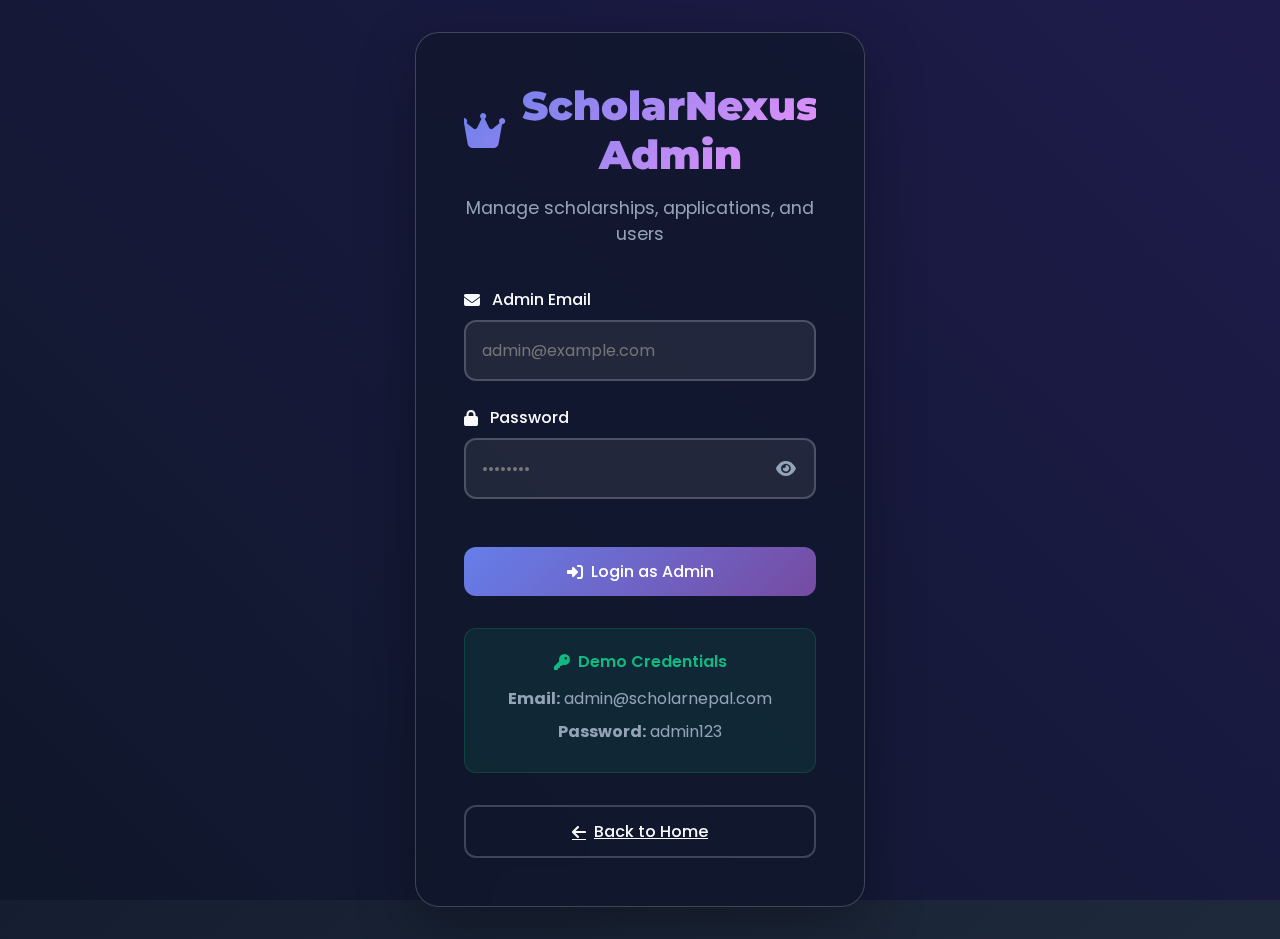
<file: admin.html>
<!DOCTYPE html>
<html lang="en">
<head>
  <meta charset="UTF-8">
  <meta name="viewport" content="width=device-width, initial-scale=1.0">
  <title>ScholarNexus - Admin Portal</title>
  <link rel="stylesheet" href="https://cdnjs.cloudflare.com/ajax/libs/font-awesome/6.4.0/css/all.min.css">
  <link href="https://fonts.googleapis.com/css2?family=Poppins:wght@300;400;500;600;700&family=Montserrat:wght@800;900&display=swap" rel="stylesheet">
  <link rel="stylesheet" href="styles.css">
  <link rel="stylesheet" href="admin.css">
</head>
<body>
  <!-- Background -->
  <div class="bg-3d"></div>
  <div class="particles-container"></div>

  <!-- Login Section -->
  <section id="loginSection" class="admin-auth-section active">
    <div class="container">
      <div class="admin-login-container">
        <div class="admin-login-header">
          <div class="admin-login-logo">
            <i class="fas fa-crown"></i>
            ScholarNexus Admin
          </div>
          <p class="admin-login-tagline">Manage scholarships, applications, and users</p>
        </div>
        
        <form id="adminLoginForm" class="admin-login-form">
          <div class="admin-form-group">
            <label for="adminLoginEmail">
              <i class="fas fa-envelope"></i> Admin Email
            </label>
            <input type="email" id="adminLoginEmail" placeholder="admin@example.com" required>
          </div>
          
          <div class="admin-form-group">
            <label for="adminLoginPassword">
              <i class="fas fa-lock"></i> Password
            </label>
            <div class="password-input">
              <input type="password" id="adminLoginPassword" placeholder="••••••••" required>
              <button type="button" class="toggle-password">
                <i class="fas fa-eye"></i>
              </button>
            </div>
          </div>
          
          <button type="submit" class="btn btn-primary btn-block admin-login-btn">
            <i class="fas fa-sign-in-alt"></i>
            Login as Admin
          </button>
          
          <div class="admin-demo-credentials">
            <div class="demo-title">
              <i class="fas fa-key"></i>
              Demo Credentials
            </div>
            <div class="demo-creds">
              <p><strong>Email:</strong> admin@scholarnepal.com</p>
              <p><strong>Password:</strong> admin123</p>
            </div>
          </div>
          
          <div class="admin-back-link">
            <a href="index.html" class="btn btn-outline btn-block">
              <i class="fas fa-arrow-left"></i>
              Back to Home
            </a>
          </div>
        </form>
      </div>
    </div>
  </section>

  <!-- Admin Dashboard -->
  <section id="dashboardSection" class="admin-dashboard-section">
    <!-- Sidebar -->
    <nav class="admin-sidebar">
      <div class="sidebar-header">
        <div class="admin-logo">
          <i class="fas fa-crown"></i>
          ScholarNexus
          <div class="logo-sub">Admin Panel</div>
        </div>
      </div>
      
      <div class="sidebar-menu">
        <a href="#" class="sidebar-link active" data-tab="dashboard">
          <i class="fas fa-tachometer-alt"></i>
          <span>Dashboard</span>
        </a>
        <a href="#" class="sidebar-link" data-tab="scholarships">
          <i class="fas fa-graduation-cap"></i>
          <span>Scholarships</span>
        </a>
        <a href="#" class="sidebar-link" data-tab="applications">
          <i class="fas fa-paper-plane"></i>
          <span>Applications</span>
        </a>
        <a href="#" class="sidebar-link" data-tab="contacts">
          <i class="fas fa-address-book"></i>
          <span>Contacts</span>
        </a>
        <a href="#" class="sidebar-link" data-tab="users">
          <i class="fas fa-users"></i>
          <span>Users</span>
        </a>
      </div>
      
      <div class="sidebar-footer">
        <div class="admin-profile">
          <div class="admin-avatar" id="adminAvatar">
            <i class="fas fa-user-shield"></i>
          </div>
          <div class="admin-info">
            <div id="adminName">Administrator</div>
            <div id="adminEmail">admin@example.com</div>
          </div>
        </div>
        <button class="btn btn-logout" id="adminLogoutBtn">
          <i class="fas fa-sign-out-alt"></i> Logout
        </button>
      </div>
    </nav>

    <!-- Main Content -->
    <main class="admin-main">
      <!-- Dashboard Tab -->
      <section id="dashboardTab" class="admin-tab active">
        <div class="admin-header">
          <h1><i class="fas fa-tachometer-alt"></i> Admin Dashboard</h1>
          <div class="header-actions">
            <button class="btn btn-primary" id="refreshStats">
              <i class="fas fa-sync-alt"></i> Refresh
            </button>
            <div class="current-time" id="currentTime">
              <i class="fas fa-clock"></i> <span id="timeDisplay"></span>
            </div>
          </div>
        </div>
        
        <!-- Stats Grid -->
        <div class="admin-stats-grid">
          <div class="stat-card stat-primary">
            <div class="stat-icon">
              <i class="fas fa-graduation-cap"></i>
            </div>
            <div class="stat-content">
              <div class="stat-value" id="totalScholarships">0</div>
              <div class="stat-label">Total Scholarships</div>
            </div>
          </div>
          
          <div class="stat-card stat-success">
            <div class="stat-icon">
              <i class="fas fa-paper-plane"></i>
            </div>
            <div class="stat-content">
              <div class="stat-value" id="totalApplications">0</div>
              <div class="stat-label">Total Applications</div>
            </div>
          </div>
          
          <div class="stat-card stat-warning">
            <div class="stat-icon">
              <i class="fas fa-clock"></i>
            </div>
            <div class="stat-content">
              <div class="stat-value" id="pendingApplications">0</div>
              <div class="stat-label">Pending Reviews</div>
            </div>
          </div>
          
          <div class="stat-card stat-info">
            <div class="stat-icon">
              <i class="fas fa-users"></i>
            </div>
            <div class="stat-content">
              <div class="stat-value" id="totalUsers">0</div>
              <div class="stat-label">Total Users</div>
            </div>
          </div>
        </div>
      </section>

      <!-- Scholarships Tab -->
      <section id="scholarshipsTab" class="admin-tab">
        <div class="admin-header">
          <h1><i class="fas fa-graduation-cap"></i> Manage Scholarships</h1>
          <div class="header-actions">
            <button class="btn btn-primary" id="addScholarshipBtn">
              <i class="fas fa-plus"></i> Add New Scholarship
            </button>
          </div>
        </div>
        
        <!-- Filters -->
        <div class="admin-filters">
          <div class="filter-group">
            <div class="search-box">
              <i class="fas fa-search"></i>
              <input type="text" id="searchScholarships" placeholder="Search scholarships...">
            </div>
          </div>
          <div class="filter-group">
            <select class="filter-select" id="filterScholarshipType">
              <option value="all">All Types</option>
              <option value="Government">Government</option>
              <option value="Private">Private</option>
              <option value="NGO">NGO</option>
            </select>
          </div>
          <div class="filter-group">
            <select class="filter-select" id="filterScholarshipStatus">
              <option value="all">All Status</option>
              <option value="active">Active</option>
              <option value="closed">Closed</option>
            </select>
          </div>
        </div>
        
        <!-- Scholarships Table -->
        <div class="admin-card">
          <div class="card-body">
            <div class="admin-table">
              <table>
                <thead>
                  <tr>
                    <th>Title</th>
                    <th>Type</th>
                    <th>Amount</th>
                    <th>Deadline</th>
                    <th>Applications</th>
                    <th>Status</th>
                    <th>Actions</th>
                  </tr>
                </thead>
                <tbody id="scholarshipsTableBody">
                  <!-- Filled by JavaScript -->
                </tbody>
              </table>
            </div>
          </div>
        </div>
      </section>

      <!-- Applications Tab -->
      <section id="applicationsTab" class="admin-tab">
        <div class="admin-header">
          <h1><i class="fas fa-paper-plane"></i> Manage Applications</h1>
          <div class="header-actions">
            <select class="filter-select" id="filterApplicationStatus">
              <option value="all">All Status</option>
              <option value="pending">Pending</option>
              <option value="accepted">Accepted</option>
              <option value="rejected">Rejected</option>
            </select>
          </div>
        </div>
        
        <!-- Applications Table -->
        <div class="admin-card">
          <div class="card-body">
            <div class="admin-table">
              <table>
                <thead>
                  <tr>
                    <th>Student</th>
                    <th>Scholarship</th>
                    <th>Email</th>
                    <th>Applied Date</th>
                    <th>Status</th>
                    <th>Actions</th>
                  </tr>
                </thead>
                <tbody id="applicationsTableBody">
                  <!-- Filled by JavaScript -->
                </tbody>
              </table>
            </div>
          </div>
        </div>
      </section>

      <!-- Contacts Tab -->
      <section id="contactsTab" class="admin-tab">
        <div class="admin-header">
          <h1><i class="fas fa-address-book"></i> Contact Inquiries</h1>
        </div>
        
        <!-- Contacts Table -->
        <div class="admin-card">
          <div class="card-body">
            <div class="admin-table">
              <table>
                <thead>
                  <tr>
                    <th>Name</th>
                    <th>Email</th>
                    <th>Phone</th>
                    <th>Message</th>
                    <th>Date</th>
                    <th>Actions</th>
                  </tr>
                </thead>
                <tbody id="contactsTableBody">
                  <!-- Filled by JavaScript -->
                </tbody>
              </table>
            </div>
          </div>
        </div>
      </section>

      <!-- Users Tab -->
      <section id="usersTab" class="admin-tab">
        <div class="admin-header">
          <h1><i class="fas fa-users"></i> User Management</h1>
        </div>
        
        <!-- Users Table -->
        <div class="admin-card">
          <div class="card-body">
            <div class="admin-table">
              <table>
                <thead>
                  <tr>
                    <th>Name</th>
                    <th>Email</th>
                    <th>Role</th>
                    <th>Joined</th>
                    <th>Status</th>
                  </tr>
                </thead>
                <tbody id="usersTableBody">
                  <!-- Filled by JavaScript -->
                </tbody>
              </table>
            </div>
          </div>
        </div>
      </section>
    </main>
  </section>

  <!-- Add Scholarship Modal -->
  <div class="modal" id="addScholarshipModal">
    <div class="modal-content">
      <div class="modal-header">
        <h2>Add New Scholarship</h2>
        <button class="modal-close" id="closeScholarshipModal">
          <i class="fas fa-times"></i>
        </button>
      </div>
      <div class="modal-body">
        <form id="scholarshipForm">
          <div class="form-grid">
            <div class="form-group">
              <label><i class="fas fa-heading"></i> Title</label>
              <input type="text" id="scholarshipTitle" required>
            </div>
            
            <div class="form-group">
              <label><i class="fas fa-tag"></i> Type</label>
              <select id="scholarshipType" required>
                <option value="Government">Government</option>
                <option value="Private">Private</option>
                <option value="NGO">NGO</option>
              </select>
            </div>
            
            <div class="form-group">
              <label><i class="fas fa-money-bill-wave"></i> Amount (NPR)</label>
              <input type="number" id="scholarshipAmount" required>
            </div>
            
            <div class="form-group">
              <label><i class="fas fa-calendar"></i> Deadline</label>
              <input type="date" id="scholarshipDeadline" required>
            </div>
          </div>
          
          <div class="form-group">
            <label><i class="fas fa-file-alt"></i> Description</label>
            <textarea id="scholarshipDescription" rows="3"></textarea>
          </div>
          
          <div class="form-group">
            <label><i class="fas fa-check-circle"></i> Eligibility Criteria</label>
            <textarea id="scholarshipEligibility" rows="3" required></textarea>
          </div>
          
          <div class="form-group">
            <label><i class="fas fa-toggle-on"></i> Status</label>
            <select id="scholarshipStatus">
              <option value="active">Active</option>
              <option value="closed">Closed</option>
            </select>
          </div>
          
          <div class="modal-actions">
            <button type="submit" class="btn btn-primary">
              <i class="fas fa-save"></i> Save Scholarship
            </button>
            <button type="button" class="btn btn-outline" id="cancelScholarshipModal">
              Cancel
            </button>
          </div>
        </form>
      </div>
    </div>
  </div>

  <!-- View Application Modal -->
  <div class="modal" id="viewApplicationModal">
    <div class="modal-content">
      <div class="modal-header">
        <h2>Application Details</h2>
        <button class="modal-close" id="closeViewApplicationModal">
          <i class="fas fa-times"></i>
        </button>
      </div>
      <div class="modal-body" id="applicationModalBody">
        <!-- Filled by JavaScript -->
      </div>
    </div>
  </div>

  <!-- Toast Container -->
  <div class="toast-container" id="toastContainer"></div>

  <!-- Scripts -->
  <script src="admin.js"></script>
</body>
</html>
</file>
<file: admin.css>
/* Admin Portal Styles */
.admin-wrapper {
  min-height: 100vh;
  background: linear-gradient(135deg, var(--darker) 0%, var(--dark) 100%);
}

/* Admin Login Section */
.admin-auth-section {
  display: none;
  align-items: center;
  justify-content: center;
  min-height: 100vh;
  padding: 2rem;
}

.admin-auth-section.active {
  display: flex;
}

.admin-login-container {
  background: var(--glass-dark);
  backdrop-filter: blur(30px);
  border-radius: 24px;
  border: 1px solid var(--border);
  padding: 3rem;
  width: 100%;
  max-width: 450px;
  box-shadow: var(--shadow-lg);
}

.admin-login-header {
  text-align: center;
  margin-bottom: 2.5rem;
}

.admin-login-logo {
  font-family: 'Montserrat', sans-serif;
  font-weight: 900;
  font-size: 2.5rem;
  background: linear-gradient(135deg, var(--primary), var(--accent));
  -webkit-background-clip: text;
  background-clip: text;
  color: transparent;
  margin-bottom: 1rem;
  display: flex;
  align-items: center;
  justify-content: center;
  gap: 1rem;
}

.admin-login-tagline {
  color: var(--gray);
  font-size: 1.1rem;
}

.admin-login-form {
  margin-top: 2rem;
}

.admin-form-group {
  margin-bottom: 1.5rem;
}

.admin-form-group label {
  display: block;
  margin-bottom: 0.5rem;
  color: var(--light);
  font-weight: 500;
  display: flex;
  align-items: center;
  gap: 0.75rem;
}

.admin-form-group input,
.admin-form-group select {
  width: 100%;
  padding: 1rem;
  background: rgba(255, 255, 255, 0.07);
  border: 2px solid var(--border);
  border-radius: 12px;
  color: var(--light);
  font-family: 'Poppins', sans-serif;
  font-size: 1rem;
  transition: all 0.3s ease;
}

.admin-form-group input:focus,
.admin-form-group select:focus {
  outline: none;
  border-color: var(--primary);
  box-shadow: 0 0 0 3px rgba(102, 126, 234, 0.1);
}

.password-input {
  position: relative;
}

.toggle-password {
  position: absolute;
  right: 1rem;
  top: 50%;
  transform: translateY(-50%);
  background: transparent;
  border: none;
  color: var(--gray);
  cursor: pointer;
  font-size: 1.1rem;
}

.admin-login-options {
  display: flex;
  justify-content: space-between;
  align-items: center;
  margin: 1.5rem 0;
}

.remember-me {
  display: flex;
  align-items: center;
  gap: 0.75rem;
  color: var(--gray);
  cursor: pointer;
}

.forgot-password {
  color: var(--primary);
  text-decoration: none;
  font-size: 0.95rem;
}

.forgot-password:hover {
  text-decoration: underline;
}

.admin-login-btn {
  margin-top: 1.5rem;
}

.admin-demo-credentials {
  background: rgba(16, 185, 129, 0.1);
  border: 1px solid rgba(16, 185, 129, 0.2);
  border-radius: 12px;
  padding: 1.25rem;
  margin: 2rem 0;
  text-align: center;
}

.demo-title {
  color: var(--success);
  font-weight: 600;
  margin-bottom: 0.75rem;
  display: flex;
  align-items: center;
  justify-content: center;
  gap: 0.5rem;
}

.demo-creds p {
  color: var(--gray);
  margin: 0.5rem 0;
}

.admin-back-link {
  margin-top: 2rem;
  text-align: center;
}

/* Admin Dashboard Layout */
.admin-dashboard-section {
  display: none;
  grid-template-columns: 250px 1fr;
  min-height: 100vh;
}

.admin-dashboard-section.active {
  display: grid;
}

/* Sidebar */
.admin-sidebar {
  background: var(--glass-dark);
  backdrop-filter: blur(20px);
  border-right: 1px solid var(--border);
  padding: 2rem 1.5rem;
  display: flex;
  flex-direction: column;
  position: sticky;
  top: 0;
  height: 100vh;
  overflow-y: auto;
}

.sidebar-header {
  margin-bottom: 2.5rem;
}

.admin-logo {
  font-family: 'Montserrat', sans-serif;
  font-weight: 900;
  font-size: 1.5rem;
  display: flex;
  flex-direction: column;
  gap: 0.25rem;
  background: linear-gradient(135deg, var(--primary), var(--accent));
  -webkit-background-clip: text;
  background-clip: text;
  color: transparent;
}

.logo-sub {
  font-size: 0.85rem;
  color: var(--gray);
  font-weight: 400;
}

.sidebar-menu {
  flex: 1;
  display: flex;
  flex-direction: column;
  gap: 0.5rem;
}

.sidebar-link {
  display: flex;
  align-items: center;
  gap: 1rem;
  padding: 1rem 1.25rem;
  color: var(--gray);
  text-decoration: none;
  border-radius: 12px;
  transition: all 0.3s ease;
}

.sidebar-link:hover {
  background: rgba(255, 255, 255, 0.05);
  color: var(--light);
}

.sidebar-link.active {
  background: linear-gradient(135deg, rgba(102, 126, 234, 0.2), rgba(118, 75, 162, 0.2));
  color: var(--light);
  border-left: 4px solid var(--primary);
}

.sidebar-link i {
  font-size: 1.25rem;
  width: 24px;
}

.sidebar-footer {
  margin-top: auto;
  padding-top: 1.5rem;
  border-top: 1px solid var(--border);
}

.admin-profile {
  display: flex;
  align-items: center;
  gap: 1rem;
  margin-bottom: 1.5rem;
}

.admin-avatar {
  width: 50px;
  height: 50px;
  border-radius: 50%;
  background: linear-gradient(135deg, var(--primary), var(--accent));
  display: flex;
  align-items: center;
  justify-content: center;
  font-size: 1.25rem;
  color: white;
}

.admin-info {
  flex: 1;
}

.admin-info div:first-child {
  font-weight: 600;
  margin-bottom: 0.25rem;
}

.admin-info div:last-child {
  font-size: 0.85rem;
  color: var(--gray);
}

/* Main Content */
.admin-main {
  padding: 2rem;
  overflow-y: auto;
  max-height: 100vh;
}

.admin-tab {
  display: none;
  animation: fadeIn 0.3s ease;
}

.admin-tab.active {
  display: block;
}

@keyframes fadeIn {
  from { opacity: 0; }
  to { opacity: 1; }
}

/* Admin Header */
.admin-header {
  display: flex;
  justify-content: space-between;
  align-items: center;
  margin-bottom: 2rem;
  padding-bottom: 1.5rem;
  border-bottom: 1px solid var(--border);
}

.admin-header h1 {
  font-size: 2rem;
  display: flex;
  align-items: center;
  gap: 1rem;
}

.header-actions {
  display: flex;
  align-items: center;
  gap: 1rem;
}

.current-time {
  display: flex;
  align-items: center;
  gap: 0.5rem;
  color: var(--gray);
  font-size: 0.95rem;
}

/* Stats Grid */
.admin-stats-grid {
  display: grid;
  grid-template-columns: repeat(auto-fit, minmax(250px, 1fr));
  gap: 1.5rem;
  margin-bottom: 2rem;
}

.stat-card {
  background: var(--glass);
  backdrop-filter: blur(20px);
  border: 1px solid var(--border);
  border-radius: 16px;
  padding: 1.5rem;
  display: flex;
  align-items: center;
  gap: 1.5rem;
  transition: all 0.3s ease;
}

.stat-card:hover {
  transform: translateY(-5px);
  box-shadow: var(--shadow-lg);
}

.stat-primary {
  border-left: 4px solid var(--primary);
}

.stat-success {
  border-left: 4px solid var(--success);
}

.stat-warning {
  border-left: 4px solid var(--warning);
}

.stat-info {
  border-left: 4px solid #3b82f6;
}

.stat-icon {
  width: 60px;
  height: 60px;
  border-radius: 12px;
  background: rgba(255, 255, 255, 0.1);
  display: flex;
  align-items: center;
  justify-content: center;
  font-size: 1.5rem;
}

.stat-primary .stat-icon {
  background: rgba(102, 126, 234, 0.1);
  color: var(--primary);
}

.stat-success .stat-icon {
  background: rgba(16, 185, 129, 0.1);
  color: var(--success);
}

.stat-warning .stat-icon {
  background: rgba(245, 158, 11, 0.1);
  color: var(--warning);
}

.stat-info .stat-icon {
  background: rgba(59, 130, 246, 0.1);
  color: #3b82f6;
}

.stat-content {
  flex: 1;
}

.stat-value {
  font-size: 2rem;
  font-weight: 700;
  color: var(--light);
  line-height: 1;
  margin-bottom: 0.5rem;
}

.stat-label {
  color: var(--gray);
  font-size: 0.95rem;
}

/* Admin Card */
.admin-card {
  background: var(--glass);
  backdrop-filter: blur(20px);
  border: 1px solid var(--border);
  border-radius: 16px;
  margin-bottom: 2rem;
  overflow: hidden;
}

.card-header {
  display: flex;
  justify-content: space-between;
  align-items: center;
  padding: 1.5rem;
  border-bottom: 1px solid var(--border);
}

.card-header h3 {
  display: flex;
  align-items: center;
  gap: 0.75rem;
  font-size: 1.25rem;
}

.card-body {
  padding: 1.5rem;
}

/* Activity List */
.activity-list {
  display: flex;
  flex-direction: column;
  gap: 1rem;
}

.activity-item {
  display: flex;
  align-items: center;
  gap: 1rem;
  padding: 1rem;
  background: rgba(255, 255, 255, 0.05);
  border-radius: 12px;
  transition: all 0.3s ease;
}

.activity-item:hover {
  background: rgba(255, 255, 255, 0.1);
}

.activity-icon {
  width: 40px;
  height: 40px;
  border-radius: 10px;
  background: rgba(102, 126, 234, 0.1);
  display: flex;
  align-items: center;
  justify-content: center;
  color: var(--primary);
}

.activity-content {
  flex: 1;
}

.activity-content p {
  margin-bottom: 0.25rem;
  color: var(--light);
}

.activity-time {
  color: var(--gray);
  font-size: 0.85rem;
}

/* Tables */
.admin-table {
  overflow-x: auto;
}

.admin-table table {
  width: 100%;
  border-collapse: collapse;
  color: var(--light);
}

.admin-table th {
  background: rgba(255, 255, 255, 0.05);
  padding: 1rem;
  text-align: left;
  font-weight: 600;
  border-bottom: 1px solid var(--border);
  white-space: nowrap;
}

.admin-table td {
  padding: 1rem;
  border-bottom: 1px solid rgba(255, 255, 255, 0.1);
}

.admin-table tr:hover {
  background: rgba(255, 255, 255, 0.05);
}

/* Status Badges */
.status-badge {
  display: inline-block;
  padding: 0.5rem 1rem;
  border-radius: 20px;
  font-size: 0.85rem;
  font-weight: 500;
}

.status-pending {
  background: rgba(245, 158, 11, 0.1);
  color: var(--warning);
  border: 1px solid rgba(245, 158, 11, 0.2);
}

.status-accepted {
  background: rgba(16, 185, 129, 0.1);
  color: var(--success);
  border: 1px solid rgba(16, 185, 129, 0.2);
}

.status-rejected {
  background: rgba(239, 68, 68, 0.1);
  color: var(--danger);
  border: 1px solid rgba(239, 68, 68, 0.2);
}

.status-active {
  background: rgba(16, 185, 129, 0.1);
  color: var(--success);
}

.status-closed {
  background: rgba(239, 68, 68, 0.1);
  color: var(--danger);
}

/* Action Buttons */
.btn-action {
  background: transparent;
  border: none;
  color: var(--gray);
  cursor: pointer;
  padding: 0.5rem;
  border-radius: 6px;
  transition: all 0.3s ease;
  display: inline-flex;
  align-items: center;
  justify-content: center;
}

.btn-action:hover {
  background: rgba(255, 255, 255, 0.1);
}

.btn-view {
  color: #3b82f6;
}

.btn-edit {
  color: var(--primary);
}

.btn-delete {
  color: var(--danger);
}

.btn-action + .btn-action {
  margin-left: 0.5rem;
}

/* Filters */
.admin-filters {
  display: flex;
  gap: 1rem;
  margin-bottom: 2rem;
  padding: 1.5rem;
  background: var(--glass);
  border-radius: 12px;
  border: 1px solid var(--border);
  flex-wrap: wrap;
}

.filter-group {
  display: flex;
  align-items: center;
  gap: 0.5rem;
}

.search-box {
  display: flex;
  align-items: center;
  gap: 0.75rem;
  background: rgba(255, 255, 255, 0.07);
  padding: 0.75rem 1rem;
  border-radius: 12px;
  border: 1px solid var(--border);
  min-width: 300px;
}

.search-box i {
  color: var(--gray);
}

.search-box input {
  background: transparent;
  border: none;
  color: var(--light);
  width: 100%;
  font-family: 'Poppins', sans-serif;
}

.search-box input:focus {
  outline: none;
}

.filter-select {
  padding: 0.75rem 1rem;
  background: rgba(255, 255, 255, 0.07);
  border: 1px solid var(--border);
  border-radius: 12px;
  color: var(--light);
  font-family: 'Poppins', sans-serif;
  min-width: 150px;
}

/* Settings Grid */
.settings-grid {
  display: grid;
  grid-template-columns: repeat(auto-fit, minmax(300px, 1fr));
  gap: 1.5rem;
}

/* Form Grid */
.form-grid {
  display: grid;
  grid-template-columns: 1fr 1fr;
  gap: 1rem;
  margin-bottom: 1rem;
}

/* Modal Actions */
.modal-actions {
  display: flex;
  gap: 1rem;
  margin-top: 2rem;
}

/* Responsive */
@media (max-width: 1024px) {
  .admin-dashboard-section {
    grid-template-columns: 1fr;
  }
  
  .admin-sidebar {
    display: none;
  }
}

@media (max-width: 768px) {
  .admin-main {
    padding: 1rem;
  }
  
  .admin-header {
    flex-direction: column;
    align-items: flex-start;
    gap: 1rem;
  }
  
  .header-actions {
    width: 100%;
    justify-content: space-between;
  }
  
  .form-grid {
    grid-template-columns: 1fr;
  }
  
  .admin-stats-grid {
    grid-template-columns: 1fr;
  }
  
  .search-box {
    min-width: 100%;
  }
}

@media (max-width: 480px) {
  .admin-login-container {
    padding: 2rem;
  }
  
  .admin-login-logo {
    font-size: 2rem;
  }
  
  .admin-header h1 {
    font-size: 1.5rem;
  }
  
  .stat-card {
    flex-direction: column;
    text-align: center;
  }
}
</file>
<file: styles.css>
/* Reset & Base Styles */
:root {
  --primary: #667eea;
  --primary-dark: #5a67d8;
  --secondary: #764ba2;
  --accent: #f093fb;
  --success: #10b981;
  --warning: #f59e0b;
  --danger: #ef4444;
  --dark: #1e293b;
  --darker: #0f172a;
  --light: #f8fafc;
  --gray: #94a3b8;
  --gray-light: #e2e8f0;
  --glass: rgba(255, 255, 255, 0.1);
  --glass-dark: rgba(15, 23, 42, 0.7);
  --border: rgba(255, 255, 255, 0.2);
  --shadow: 0 8px 32px rgba(0, 0, 0, 0.1);
  --shadow-lg: 0 20px 60px rgba(0, 0, 0, 0.3);
  --radius: 12px;
  --radius-lg: 20px;
}

* {
  margin: 0;
  padding: 0;
  box-sizing: border-box;
}

html {
  scroll-behavior: smooth;
}

body {
  font-family: 'Poppins', sans-serif;
  background: linear-gradient(135deg, var(--darker) 0%, var(--dark) 100%);
  color: var(--light);
  min-height: 100vh;
  overflow-x: hidden;
  position: relative;
}

/* Background Elements */
.bg-3d {
  position: fixed;
  top: 0;
  left: 0;
  width: 100%;
  height: 100%;
  background: linear-gradient(45deg, #0f172a 0%, #1e1b4b 100%);
  z-index: -2;
}

.particles-container {
  position: fixed;
  top: 0;
  left: 0;
  width: 100%;
  height: 100%;
  z-index: -1;
  pointer-events: none;
}

/* Container */
.container {
  max-width: 1200px;
  margin: 0 auto;
  padding: 0 20px;
}

/* Typography */
h1, h2, h3, h4 {
  font-family: 'Montserrat', sans-serif;
  font-weight: 800;
  line-height: 1.2;
}

.text-gradient {
  background: linear-gradient(135deg, var(--primary), var(--accent));
  -webkit-background-clip: text;
  background-clip: text;
  color: transparent;
}

.highlight {
  display: block;
  position: relative;
}

.highlight::after {
  content: '';
  position: absolute;
  bottom: 10px;
  left: 0;
  width: 100%;
  height: 8px;
  background: linear-gradient(90deg, var(--primary), var(--accent));
  opacity: 0.3;
  border-radius: 4px;
  z-index: -1;
}

/* Buttons */
.btn {
  display: inline-flex;
  align-items: center;
  justify-content: center;
  gap: 8px;
  padding: 12px 24px;
  border-radius: var(--radius);
  font-family: 'Poppins', sans-serif;
  font-weight: 500;
  font-size: 16px;
  cursor: pointer;
  transition: all 0.3s ease;
  border: none;
  outline: none;
}

.btn-primary {
  background: linear-gradient(135deg, var(--primary), var(--secondary));
  color: white;
  border: none;
}

.btn-primary:hover {
  transform: translateY(-2px);
  box-shadow: 0 10px 25px rgba(102, 126, 234, 0.4);
}

.btn-outline {
  background: transparent;
  color: var(--light);
  border: 2px solid var(--border);
}

.btn-outline:hover {
  background: var(--glass);
  border-color: var(--primary);
  transform: translateY(-2px);
}

.btn-login {
  background: transparent;
  color: var(--light);
  border: 2px solid var(--border);
}

.btn-login:hover {
  background: var(--glass);
  border-color: var(--primary);
}

.btn-lg {
  padding: 16px 32px;
  font-size: 18px;
}

.btn-block {
  width: 100%;
}

/* Navigation */
.navbar {
  position: fixed;
  top: 0;
  left: 0;
  width: 100%;
  background: var(--glass-dark);
  backdrop-filter: blur(20px);
  -webkit-backdrop-filter: blur(20px);
  border-bottom: 1px solid var(--border);
  z-index: 1000;
  padding: 15px 0;
}

.nav-container {
  max-width: 1200px;
  margin: 0 auto;
  padding: 0 20px;
  display: flex;
  justify-content: space-between;
  align-items: center;
}

.logo {
  font-family: 'Montserrat', sans-serif;
  font-weight: 900;
  font-size: 24px;
  display: flex;
  align-items: center;
  gap: 10px;
  background: linear-gradient(135deg, var(--primary), var(--accent));
  -webkit-background-clip: text;
  background-clip: text;
  color: transparent;
}

.nav-right {
  display: flex;
  align-items: center;
  gap: 30px;
}

.nav-links {
  display: flex;
  list-style: none;
  gap: 25px;
}

.nav-link {
  color: var(--light);
  text-decoration: none;
  font-weight: 500;
  padding: 8px 16px;
  border-radius: var(--radius);
  transition: all 0.3s ease;
  display: flex;
  align-items: center;
  gap: 8px;
}

.nav-link:hover,
.nav-link.active {
  background: var(--glass);
  color: var(--primary);
}

.admin-badge {
  background: linear-gradient(135deg, #f59e0b, #fbbf24);
  color: #1e293b !important;
  font-weight: 600;
}

.auth-buttons {
  display: flex;
  gap: 12px;
}

.user-menu {
  display: flex;
  align-items: center;
  gap: 15px;
}

.user-avatar {
  width: 40px;
  height: 40px;
  border-radius: 50%;
  background: linear-gradient(135deg, var(--primary), var(--accent));
  display: flex;
  align-items: center;
  justify-content: center;
  font-size: 18px;
}

.user-info {
  display: flex;
  align-items: center;
  gap: 10px;
}

.btn-logout {
  background: transparent;
  border: none;
  color: var(--danger);
  cursor: pointer;
  font-size: 18px;
  padding: 8px;
}

.menu-toggle {
  display: none;
  background: transparent;
  border: none;
  color: var(--light);
  font-size: 24px;
  cursor: pointer;
}


/* Admin Portal Additions */
.role-badge {
    display: inline-block;
    padding: 0.5rem 1rem;
    border-radius: 20px;
    font-size: 0.85rem;
    font-weight: 500;
}

.role-admin {
    background: rgba(245, 158, 11, 0.1);
    color: var(--warning);
    border: 1px solid rgba(245, 158, 11, 0.2);
}

.role-student {
    background: rgba(59, 130, 246, 0.1);
    color: #3b82f6;
    border: 1px solid rgba(59, 130, 246, 0.2);
}

.card-type {
    display: inline-block;
    padding: 0.5rem 1rem;
    background: rgba(102, 126, 234, 0.1);
    color: var(--primary);
    border-radius: 20px;
    font-size: 0.85rem;
    font-weight: 500;
}

.text-small {
    font-size: 0.85rem;
    color: var(--gray);
}

.text-small + .text-small {
    margin-top: 0.25rem;
}

.message-box {
    background: rgba(255, 255, 255, 0.05);
    padding: 1rem;
    border-radius: 12px;
    border: 1px solid var(--border);
    margin-top: 0.5rem;
}

.detail-group {
    margin-bottom: 1.5rem;
}

.detail-group h3 {
    margin-bottom: 1rem;
    padding-bottom: 0.5rem;
    border-bottom: 1px solid var(--border);
}

.detail-group p {
    margin-bottom: 0.5rem;
    display: flex;
    gap: 0.5rem;
}

.detail-group strong {
    min-width: 120px;
}

.empty-state {
    text-align: center;
    padding: 2rem;
}

.empty-state i {
    font-size: 3rem;
    color: var(--gray);
    margin-bottom: 1rem;
}

.empty-state div {
    color: var(--gray);
}


/* Modal */
.modal {
  position: fixed;
  top: 0;
  left: 0;
  width: 100%;
  height: 100%;
  background: rgba(15, 23, 42, 0.95);
  backdrop-filter: blur(10px);
  display: none;
  align-items: center;
  justify-content: center;
  z-index: 2000;
  padding: 20px;
}

.modal.active {
  display: flex;
  animation: fadeIn 0.3s ease;
}

@keyframes fadeIn {
  from { opacity: 0; }
  to { opacity: 1; }
}

.modal-content {
  background: var(--glass-dark);
  backdrop-filter: blur(20px);
  border-radius: var(--radius-lg);
  padding: 30px;
  width: 100%;
  max-width: 450px;
  border: 1px solid var(--border);
  box-shadow: var(--shadow-lg);
  animation: slideUp 0.4s ease;
}

@keyframes slideUp {
  from {
    opacity: 0;
    transform: translateY(50px) scale(0.9);
  }
  to {
    opacity: 1;
    transform: translateY(0) scale(1);
  }
}

.modal-header {
  display: flex;
  justify-content: space-between;
  align-items: center;
  margin-bottom: 30px;
}

.modal-header h2 {
  font-size: 24px;
}

.modal-close {
  background: transparent;
  border: none;
  color: var(--gray);
  font-size: 20px;
  cursor: pointer;
  padding: 8px;
}

.modal-close:hover {
  color: var(--light);
}

.auth-tabs {
  display: flex;
  background: rgba(255, 255, 255, 0.05);
  border-radius: var(--radius);
  padding: 4px;
  margin-bottom: 30px;
}

.auth-tab {
  flex: 1;
  padding: 12px;
  background: transparent;
  border: none;
  color: var(--gray);
  font-family: 'Poppins', sans-serif;
  font-weight: 500;
  cursor: pointer;
  border-radius: calc(var(--radius) - 4px);
  display: flex;
  align-items: center;
  justify-content: center;
  gap: 8px;
  transition: all 0.3s ease;
}

.auth-tab.active {
  background: linear-gradient(135deg, var(--primary), var(--secondary));
  color: white;
  box-shadow: 0 4px 15px rgba(102, 126, 234, 0.3);
}

.auth-forms {
  position: relative;
  min-height: 300px;
}

.auth-form {
  display: none;
}

.auth-form.active {
  display: block;
  animation: formSlideIn 0.3s ease;
}

@keyframes formSlideIn {
  from {
    opacity: 0;
    transform: translateX(20px);
  }
  to {
    opacity: 1;
    transform: translateX(0);
  }
}

.form-group {
  margin-bottom: 20px;
}

.form-group label {
  display: block;
  margin-bottom: 8px;
  color: var(--light);
  font-weight: 500;
  display: flex;
  align-items: center;
  gap: 8px;
}

.form-group input,
.form-group select,
.form-group textarea {
  width: 100%;
  padding: 12px 16px;
  background: rgba(255, 255, 255, 0.07);
  border: 2px solid var(--border);
  border-radius: var(--radius);
  color: var(--light);
  font-family: 'Poppins', sans-serif;
  font-size: 16px;
  transition: all 0.3s ease;
}

.form-group input:focus,
.form-group select:focus,
.form-group textarea:focus {
  outline: none;
  border-color: var(--primary);
  background: rgba(255, 255, 255, 0.1);
  box-shadow: 0 0 0 3px rgba(102, 126, 234, 0.1);
}

.form-select {
  appearance: none;
  background-image: url("data:image/svg+xml,%3Csvg xmlns='http://www.w3.org/2000/svg' width='16' height='16' fill='%2394a3b8' viewBox='0 0 16 16'%3E%3Cpath d='M7.247 11.14 2.451 5.658C1.885 5.013 2.345 4 3.204 4h9.592a1 1 0 0 1 .753 1.659l-4.796 5.48a1 1 0 0 1-1.506 0z'/%3E%3C/svg%3E");
  background-repeat: no-repeat;
  background-position: right 16px center;
  background-size: 16px;
  padding-right: 40px;
}

.password-input {
  position: relative;
}

.toggle-password {
  position: absolute;
  right: 16px;
  top: 50%;
  transform: translateY(-50%);
  background: transparent;
  border: none;
  color: var(--gray);
  cursor: pointer;
  font-size: 16px;
  padding: 4px;
}

.toggle-password:hover {
  color: var(--light);
}

.form-options {
  display: flex;
  justify-content: space-between;
  align-items: center;
  margin: 20px 0;
}

.checkbox {
  display: flex;
  align-items: center;
  gap: 8px;
  color: var(--gray);
  font-size: 14px;
  cursor: pointer;
}

.checkbox input[type="checkbox"] {
  width: 16px;
  height: 16px;
  accent-color: var(--primary);
}

.forgot-link {
  color: var(--primary);
  text-decoration: none;
  font-size: 14px;
}

.forgot-link:hover {
  text-decoration: underline;
}

.terms {
  margin: 20px 0;
}

.demo-credentials {
  margin-top: 30px;
  padding: 20px;
  background: rgba(16, 185, 129, 0.1);
  border-radius: var(--radius);
  border-left: 4px solid var(--success);
}

.demo-credentials p {
  font-size: 14px;
  color: var(--success);
  margin-bottom: 4px;
}

/* Hero Section */
.hero-section {
  min-height: 100vh;
  display: flex;
  align-items: center;
  padding-top: 80px;
  position: relative;
}

.hero-content {
  display: grid;
  grid-template-columns: 1fr 1fr;
  gap: 60px;
  align-items: center;
}

.hero-text {
  max-width: 600px;
}

.hero-title {
  font-size: 56px;
  margin-bottom: 24px;
}

.hero-title span {
  display: block;
}

.hero-subtitle {
  font-size: 18px;
  line-height: 1.6;
  color: var(--gray);
  margin-bottom: 40px;
}

.hero-stats {
  display: flex;
  gap: 30px;
  margin: 40px 0;
}

.stat-card {
  text-align: center;
}

.stat-number {
  font-family: 'Montserrat', sans-serif;
  font-weight: 900;
  font-size: 40px;
  background: linear-gradient(135deg, var(--primary), var(--accent));
  -webkit-background-clip: text;
  background-clip: text;
  color: transparent;
  line-height: 1;
}

.stat-label {
  color: var(--gray);
  font-size: 14px;
  margin-top: 8px;
}

.hero-buttons {
  display: flex;
  gap: 16px;
  margin-top: 40px;
}

/* Hero Visual */
.hero-visual {
  position: relative;
  height: 500px;
}

.floating-cards {
  position: relative;
  height: 100%;
}

.floating-card {
  position: absolute;
  background: var(--glass);
  backdrop-filter: blur(10px);
  border: 1px solid var(--border);
  border-radius: var(--radius-lg);
  padding: 24px;
  width: 180px;
  text-align: center;
  box-shadow: var(--shadow);
  z-index: 2;
  animation: float 6s ease-in-out infinite;
}

.floating-card i {
  font-size: 32px;
  margin-bottom: 16px;
  background: linear-gradient(135deg, var(--primary), var(--accent));
  -webkit-background-clip: text;
  background-clip: text;
  color: transparent;
}

.floating-card h4 {
  font-size: 18px;
  margin-bottom: 8px;
  color: white;
}

.floating-card p {
  font-size: 14px;
  color: var(--gray);
}

.card-1 {
  top: 10%;
  left: 10%;
  animation-delay: 0s;
}

.card-2 {
  top: 40%;
  right: 10%;
  animation-delay: 2s;
}

.card-3 {
  bottom: 10%;
  left: 30%;
  animation-delay: 4s;
}

@keyframes float {
  0%, 100% { transform: translateY(0) rotate(0deg); }
  50% { transform: translateY(-20px) rotate(3deg); }
}

/* 3D Cube */
.scholarship-3d {
  position: absolute;
  top: 50%;
  left: 50%;
  transform: translate(-50%, -50%);
  width: 200px;
  height: 200px;
  perspective: 1000px;
}

.cube-container {
  width: 100%;
  height: 100%;
  position: relative;
  transform-style: preserve-3d;
  animation: rotateCube 20s infinite linear;
}

.cube {
  width: 100%;
  height: 100%;
  position: relative;
  transform-style: preserve-3d;
}

.face {
  position: absolute;
  width: 100%;
  height: 100%;
  background: linear-gradient(135deg, rgba(102, 126, 234, 0.1), rgba(118, 75, 162, 0.1));
  border: 2px solid var(--border);
  border-radius: var(--radius);
  display: flex;
  align-items: center;
  justify-content: center;
  font-size: 48px;
  color: var(--primary);
  backdrop-filter: blur(10px);
}

.face.front  { transform: translateZ(100px); }
.face.back   { transform: translateZ(-100px) rotateY(180deg); }
.face.right  { transform: translateX(100px) rotateY(90deg); }
.face.left   { transform: translateX(-100px) rotateY(-90deg); }
.face.top    { transform: translateY(-100px) rotateX(90deg); }
.face.bottom { transform: translateY(100px) rotateX(-90deg); }

@keyframes rotateCube {
  from { transform: rotateX(0) rotateY(0); }
  to { transform: rotateX(360deg) rotateY(360deg); }
}

/* Scroll Indicator */
.scroll-indicator {
  position: absolute;
  bottom: 30px;
  left: 50%;
  transform: translateX(-50%);
  display: flex;
  flex-direction: column;
  align-items: center;
  gap: 8px;
  color: var(--gray);
  font-size: 14px;
  animation: bounce 2s infinite;
}

@keyframes bounce {
  0%, 20%, 50%, 80%, 100% { transform: translateX(-50%) translateY(0); }
  40% { transform: translateX(-50%) translateY(-10px); }
  60% { transform: translateX(-50%) translateY(-5px); }
}

.mouse {
  width: 30px;
  height: 50px;
  border: 2px solid var(--border);
  border-radius: 20px;
  display: flex;
  justify-content: center;
  padding-top: 10px;
}

.wheel {
  width: 4px;
  height: 8px;
  background: var(--primary);
  border-radius: 2px;
  animation: scroll 2s infinite;
}

@keyframes scroll {
  0% { opacity: 1; transform: translateY(0); }
  100% { opacity: 0; transform: translateY(20px); }
}

/* Sections */
.section {
  padding: 100px 0;
}

.section-header {
  text-align: center;
  margin-bottom: 60px;
}

.section-title {
  font-size: 42px;
  margin-bottom: 16px;
  display: flex;
  align-items: center;
  justify-content: center;
  gap: 16px;
}

.title-badge {
  background: linear-gradient(135deg, var(--primary), var(--accent));
  color: white;
  padding: 8px 24px;
  border-radius: 50px;
  font-size: 16px;
}

.section-subtitle {
  font-size: 18px;
  color: var(--gray);
  max-width: 600px;
  margin: 0 auto;
}

/* Filter Bar */
.filter-bar {
  display: flex;
  justify-content: space-between;
  align-items: center;
  background: var(--glass);
  backdrop-filter: blur(10px);
  border-radius: 50px;
  padding: 8px;
  margin: 30px auto;
  max-width: 800px;
  border: 1px solid var(--border);
}

.filter-group {
  display: flex;
  gap: 8px;
}

.filter-btn {
  padding: 12px 24px;
  background: transparent;
  border: none;
  color: var(--gray);
  border-radius: 50px;
  cursor: pointer;
  font-family: 'Poppins', sans-serif;
  font-weight: 500;
  transition: all 0.3s ease;
  display: flex;
  align-items: center;
  gap: 8px;
}

.filter-btn.active {
  background: linear-gradient(135deg, var(--primary), var(--secondary));
  color: white;
  box-shadow: 0 4px 15px rgba(102, 126, 234, 0.3);
}

.filter-btn:hover:not(.active) {
  background: rgba(255, 255, 255, 0.05);
  color: white;
}

.search-box {
  display: flex;
  align-items: center;
  gap: 12px;
  background: rgba(255, 255, 255, 0.05);
  padding: 12px 24px;
  border-radius: 50px;
  border: 1px solid var(--border);
}

.search-box i {
  color: var(--gray);
}

.search-box input {
  background: transparent;
  border: none;
  color: white;
  font-family: 'Poppins', sans-serif;
  width: 200px;
}

.search-box input:focus {
  outline: none;
}

/* Scholarships Grid */
.scholarships-grid {
  display: grid;
  grid-template-columns: repeat(auto-fill, minmax(350px, 1fr));
  gap: 30px;
  margin-bottom: 60px;
}

.scholarship-card {
  background: var(--glass);
  backdrop-filter: blur(20px);
  border: 1px solid var(--border);
  border-radius: var(--radius-lg);
  padding: 30px;
  transition: all 0.3s ease;
  position: relative;
  overflow: hidden;
}

.scholarship-card::before {
  content: '';
  position: absolute;
  top: 0;
  left: 0;
  width: 100%;
  height: 4px;
  background: linear-gradient(90deg, var(--primary), var(--accent));
  transform: scaleX(0);
  transition: transform 0.3s ease;
}

.scholarship-card:hover::before {
  transform: scaleX(1);
}

.scholarship-card:hover {
  transform: translateY(-10px);
  box-shadow: var(--shadow-lg);
  border-color: var(--primary);
}

.card-header {
  display: flex;
  justify-content: space-between;
  align-items: flex-start;
  margin-bottom: 20px;
}

.card-type {
  background: rgba(102, 126, 234, 0.1);
  color: var(--primary);
  padding: 6px 16px;
  border-radius: 50px;
  font-size: 14px;
  font-weight: 500;
}

.card-amount {
  font-family: 'Montserrat', sans-serif;
  font-weight: 800;
  font-size: 24px;
  color: var(--primary);
}

.card-title {
  font-size: 20px;
  margin-bottom: 16px;
  line-height: 1.4;
}

.card-description {
  color: var(--gray);
  font-size: 16px;
  line-height: 1.6;
  margin-bottom: 24px;
}

.card-details {
  display: grid;
  grid-template-columns: repeat(2, 1fr);
  gap: 16px;
  margin: 24px 0;
  padding: 24px 0;
  border-top: 1px solid var(--border);
  border-bottom: 1px solid var(--border);
}

.detail-item {
  display: flex;
  align-items: center;
  gap: 12px;
}

.detail-item i {
  color: var(--primary);
  font-size: 16px;
}

.detail-label {
  font-size: 14px;
  color: var(--gray);
}

.detail-value {
  font-size: 16px;
  font-weight: 500;
}

.card-footer {
  display: flex;
  justify-content: space-between;
  align-items: center;
  margin-top: 24px;
  padding-top: 24px;
  border-top: 1px solid var(--border);
}

.deadline {
  display: flex;
  align-items: center;
  gap: 8px;
  color: var(--warning);
  font-size: 14px;
}

.load-more {
  text-align: center;
}

/* How It Works */
.steps-grid {
  display: grid;
  grid-template-columns: repeat(auto-fit, minmax(250px, 1fr));
  gap: 30px;
}

.step-card {
  background: var(--glass);
  backdrop-filter: blur(20px);
  border: 1px solid var(--border);
  border-radius: var(--radius-lg);
  padding: 40px 30px;
  text-align: center;
  transition: all 0.3s ease;
  position: relative;
}

.step-card:hover {
  transform: translateY(-10px);
  box-shadow: var(--shadow-lg);
  border-color: var(--primary);
}

.step-number {
  position: absolute;
  top: -20px;
  left: 50%;
  transform: translateX(-50%);
  width: 40px;
  height: 40px;
  background: linear-gradient(135deg, var(--primary), var(--accent));
  color: white;
  border-radius: 50%;
  display: flex;
  align-items: center;
  justify-content: center;
  font-family: 'Montserrat', sans-serif;
  font-weight: 800;
  font-size: 18px;
}

.step-icon {
  width: 80px;
  height: 80px;
  border-radius: 50%;
  background: linear-gradient(135deg, rgba(102, 126, 234, 0.1), rgba(118, 75, 162, 0.1));
  display: flex;
  align-items: center;
  justify-content: center;
  margin: 0 auto 24px;
  font-size: 32px;
  color: var(--primary);
}

.step-card h3 {
  font-size: 20px;
  margin-bottom: 16px;
}

.step-card p {
  color: var(--gray);
  line-height: 1.6;
}

/* Contact Section */
.contact-grid {
  display: grid;
  grid-template-columns: 1fr 1fr;
  gap: 60px;
  align-items: start;
}

.contact-subtitle {
  font-size: 18px;
  color: var(--gray);
  margin-bottom: 40px;
}

.contact-details {
  display: flex;
  flex-direction: column;
  gap: 30px;
}

.contact-item {
  display: flex;
  align-items: flex-start;
  gap: 20px;
}

.contact-item i {
  font-size: 24px;
  color: var(--primary);
  margin-top: 4px;
}

.contact-item h4 {
  font-size: 18px;
  margin-bottom: 8px;
}

.contact-item p {
  color: var(--gray);
}

/* Footer */
.footer {
  background: var(--glass-dark);
  backdrop-filter: blur(20px);
  border-top: 1px solid var(--border);
  padding: 80px 0 30px;
}

.footer-content {
  display: grid;
  grid-template-columns: 2fr 1fr 1fr;
  gap: 60px;
  margin-bottom: 60px;
}

.footer-logo {
  font-family: 'Montserrat', sans-serif;
  font-weight: 900;
  font-size: 24px;
  display: flex;
  align-items: center;
  gap: 10px;
  margin-bottom: 20px;
  background: linear-gradient(135deg, var(--primary), var(--accent));
  -webkit-background-clip: text;
  background-clip: text;
  color: transparent;
}

.footer-brand p {
  color: var(--gray);
  line-height: 1.6;
  margin-bottom: 30px;
}

.social-links {
  display: flex;
  gap: 16px;
}

.social-links a {
  width: 40px;
  height: 40px;
  border-radius: 50%;
  background: rgba(255, 255, 255, 0.05);
  display: flex;
  align-items: center;
  justify-content: center;
  color: var(--gray);
  text-decoration: none;
  transition: all 0.3s ease;
}

.social-links a:hover {
  background: linear-gradient(135deg, var(--primary), var(--secondary));
  color: white;
  transform: translateY(-3px);
}

.footer-links,
.footer-newsletter {
  display: flex;
  flex-direction: column;
  gap: 16px;
}

.footer-links h4,
.footer-newsletter h4 {
  font-size: 18px;
  margin-bottom: 20px;
}

.footer-links a {
  color: var(--gray);
  text-decoration: none;
  transition: color 0.3s ease;
}

.footer-links a:hover {
  color: var(--primary);
}

.newsletter-form {
  display: flex;
  gap: 8px;
}

.newsletter-form input {
  flex: 1;
  padding: 12px 16px;
  background: rgba(255, 255, 255, 0.07);
  border: 2px solid var(--border);
  border-radius: var(--radius);
  color: var(--light);
  font-family: 'Poppins', sans-serif;
}

.newsletter-form input:focus {
  outline: none;
  border-color: var(--primary);
}

.footer-bottom {
  display: flex;
  justify-content: space-between;
  align-items: center;
  padding-top: 30px;
  border-top: 1px solid var(--border);
}

.footer-bottom p {
  color: var(--gray);
  font-size: 14px;
}

.footer-legal {
  display: flex;
  gap: 30px;
}

.footer-legal a {
  color: var(--gray);
  text-decoration: none;
  font-size: 14px;
  transition: color 0.3s ease;
}

.footer-legal a:hover {
  color: var(--primary);
}

/* Horizontal Scholarship Slider */
.slider-container {
    position: relative;
    padding: 40px 0;
    margin: 40px 0;
    overflow: hidden;
}

.slider-wrapper {
    position: relative;
    padding: 0 60px;
}

.horizontal-scholarships {
    display: flex;
    gap: 30px;
    overflow-x: visible;
    padding: 40px 20px;
    scroll-behavior: smooth;
    transition: transform 0.5s cubic-bezier(0.4, 0, 0.2, 1);
    scrollbar-width: none; /* Firefox */
    -ms-overflow-style: none; /* IE and Edge */
}

.horizontal-scholarships::-webkit-scrollbar {
    display: none; /* Chrome, Safari, Opera */
}

.slider-controls {
    position: absolute;
    top: 50%;
    left: 0;
    right: 0;
    transform: translateY(-50%);
    display: flex;
    justify-content: space-between;
    pointer-events: none;
    z-index: 10;
}

.slider-btn {
    width: 50px;
    height: 50px;
    border-radius: 50%;
    background: linear-gradient(135deg, var(--primary), var(--secondary));
    border: none;
    color: white;
    font-size: 20px;
    cursor: pointer;
    pointer-events: all;
    display: flex;
    align-items: center;
    justify-content: center;
    transition: all 0.3s ease;
    box-shadow: 0 8px 25px rgba(102, 126, 234, 0.3);
    z-index: 20;
}

.slider-btn:hover {
    transform: scale(1.1);
    box-shadow: 0 12px 35px rgba(102, 126, 234, 0.5);
}

.slider-btn:disabled {
    opacity: 0.3;
    cursor: not-allowed;
    transform: none !important;
}

.slider-pagination {
    display: flex;
    justify-content: center;
    gap: 12px;
    margin-top: 30px;
}

.pagination-dot {
    width: 12px;
    height: 12px;
    border-radius: 50%;
    background: rgba(255, 255, 255, 0.2);
    cursor: pointer;
    transition: all 0.3s ease;
}

.pagination-dot.active {
    background: linear-gradient(135deg, var(--primary), var(--accent));
    transform: scale(1.2);
}

/* Scholarship Card in Slider */
.scholarship-card {
    flex: 0 0 350px;
    background: var(--glass);
    backdrop-filter: blur(20px);
    border: 1px solid var(--border);
    border-radius: var(--radius-lg);
    padding: 30px;
    transition: all 0.5s cubic-bezier(0.4, 0, 0.2, 1);
    position: relative;
    opacity: 0.6;
    transform: scale(0.85);
    filter: blur(2px);
}

.scholarship-card.active {
    opacity: 1;
    transform: scale(1);
    filter: blur(0);
    box-shadow: 0 25px 50px rgba(0, 0, 0, 0.3);
    z-index: 5;
    border-color: var(--primary);
}

.scholarship-card.active::before {
    content: '';
    position: absolute;
    top: 0;
    left: 0;
    width: 100%;
    height: 4px;
    background: linear-gradient(90deg, var(--primary), var(--accent));
    transform: scaleX(1);
}

.scholarship-card:not(.active) {
    cursor: pointer;
}

.scholarship-card:not(.active):hover {
    opacity: 0.8;
    filter: blur(0);
    transform: scale(0.9);
}

/* Slider Animation */
@keyframes slideIn {
    from {
        opacity: 0;
        transform: translateX(50px) scale(0.9);
    }
    to {
        opacity: 0.6;
        transform: translateX(0) scale(0.85);
    }
}

@keyframes activeSlideIn {
    from {
        opacity: 0.6;
        transform: scale(0.85);
        filter: blur(2px);
    }
    to {
        opacity: 1;
        transform: scale(1);
        filter: blur(0);
    }
}

.scholarship-card {
    animation: slideIn 0.6s ease forwards;
}

.scholarship-card.active {
    animation: activeSlideIn 0.6s ease forwards;
}

/* View All Button */
.view-all-container {
    text-align: center;
    margin-top: 40px;
}

.btn-view-all {
    padding: 14px 40px;
    background: linear-gradient(135deg, var(--primary), var(--secondary));
    color: white;
    border: none;
    border-radius: var(--radius);
    font-family: 'Poppins', sans-serif;
    font-weight: 600;
    font-size: 16px;
    cursor: pointer;
    display: inline-flex;
    align-items: center;
    gap: 12px;
    transition: all 0.3s ease;
}

.btn-view-all:hover {
    transform: translateY(-3px);
    box-shadow: 0 15px 35px rgba(102, 126, 234, 0.4);
}

/* Mobile Responsive for Slider */
@media (max-width: 768px) {
    .slider-wrapper {
        padding: 0 40px;
    }
    
    .scholarship-card {
        flex: 0 0 300px;
    }
    
    .slider-btn {
        width: 40px;
        height: 40px;
        font-size: 16px;
    }
}

@media (max-width: 480px) {
    .slider-wrapper {
        padding: 0 20px;
    }
    
    .scholarship-card {
        flex: 0 0 280px;
        padding: 20px;
    }
    
    .horizontal-scholarships {
        gap: 20px;
    }
}

/* Toast Notifications */
.toast-container {
  position: fixed;
  top: 100px;
  right: 20px;
  z-index: 3000;
  display: flex;
  flex-direction: column;
  gap: 16px;
}

.toast {
  background: var(--glass-dark);
  backdrop-filter: blur(20px);
  border: 1px solid var(--border);
  border-radius: var(--radius);
  padding: 16px 24px;
  min-width: 300px;
  display: flex;
  align-items: center;
  gap: 16px;
  animation: slideIn 0.3s ease;
  box-shadow: var(--shadow);
}

@keyframes slideIn {
  from {
    opacity: 0;
    transform: translateX(100%);
  }
  to {
    opacity: 1;
    transform: translateX(0);
  }
}

.toast.success {
  border-left: 4px solid var(--success);
}

.toast.error {
  border-left: 4px solid var(--danger);
}

.toast.info {
  border-left: 4px solid var(--primary);
}

.toast i {
  font-size: 20px;
}

.toast.success i {
  color: var(--success);
}

.toast.error i {
  color: var(--danger);
}

.toast.info i {
  color: var(--primary);
}

.toast-content {
  flex: 1;
}

.toast-title {
  font-weight: 600;
  margin-bottom: 4px;
}

.toast-message {
  font-size: 14px;
  color: var(--gray);
}

.toast-close {
  background: transparent;
  border: none;
  color: var(--gray);
  cursor: pointer;
  padding: 4px;
}

.toast-close:hover {
  color: var(--light);
}

/* Empty State */
.empty-state {
  text-align: center;
  padding: 80px 40px;
  background: var(--glass);
  border-radius: var(--radius-lg);
  border: 1px solid var(--border);
  grid-column: 1 / -1;
}

.empty-state i {
  font-size: 48px;
  color: var(--gray);
  margin-bottom: 24px;
}

.empty-state h3 {
  font-size: 24px;
  margin-bottom: 16px;
}

.empty-state p {
  color: var(--gray);
  font-size: 16px;
}

/* Responsive Design */
@media (max-width: 1024px) {
  .hero-content {
    grid-template-columns: 1fr;
    text-align: center;
    gap: 40px;
  }
  
  .hero-stats {
    justify-content: center;
  }
  
  .hero-buttons {
    justify-content: center;
  }
  
  .contact-grid {
    grid-template-columns: 1fr;
    gap: 40px;
  }
  
  .footer-content {
    grid-template-columns: 1fr 1fr;
  }
}

@media (max-width: 768px) {
  .nav-links {
    display: none;
  }
  
  .menu-toggle {
    display: block;
  }
  
  .hero-title {
    font-size: 42px;
  }
  
  .hero-stats {
    flex-direction: column;
    gap: 30px;
  }
  
  .filter-bar {
    flex-direction: column;
    gap: 16px;
    padding: 20px;
  }
  
  .scholarships-grid {
    grid-template-columns: 1fr;
  }
  
  .steps-grid {
    grid-template-columns: 1fr;
  }
  
  .footer-content {
    grid-template-columns: 1fr;
    gap: 40px;
  }
  
  .footer-bottom {
    flex-direction: column;
    gap: 20px;
    text-align: center;
  }
  
  .footer-legal {
    justify-content: center;
  }
}

@media (max-width: 480px) {
  .container {
    padding: 0 15px;
  }
  
  .hero-title {
    font-size: 32px;
  }
  
  .hero-buttons {
    flex-direction: column;
  }
  
  .modal-content {
    padding: 20px;
  }
  
  .toast {
    min-width: 280px;
    padding: 12px 20px;
  }
}

/* Custom Scrollbar */
::-webkit-scrollbar {
  width: 10px;
}

::-webkit-scrollbar-track {
  background: rgba(255, 255, 255, 0.05);
}

::-webkit-scrollbar-thumb {
  background: linear-gradient(135deg, var(--primary), var(--accent));
  border-radius: 5px;
}

::-webkit-scrollbar-thumb:hover {
  background: linear-gradient(135deg, var(--primary-dark), var(--secondary));
}
</file>
